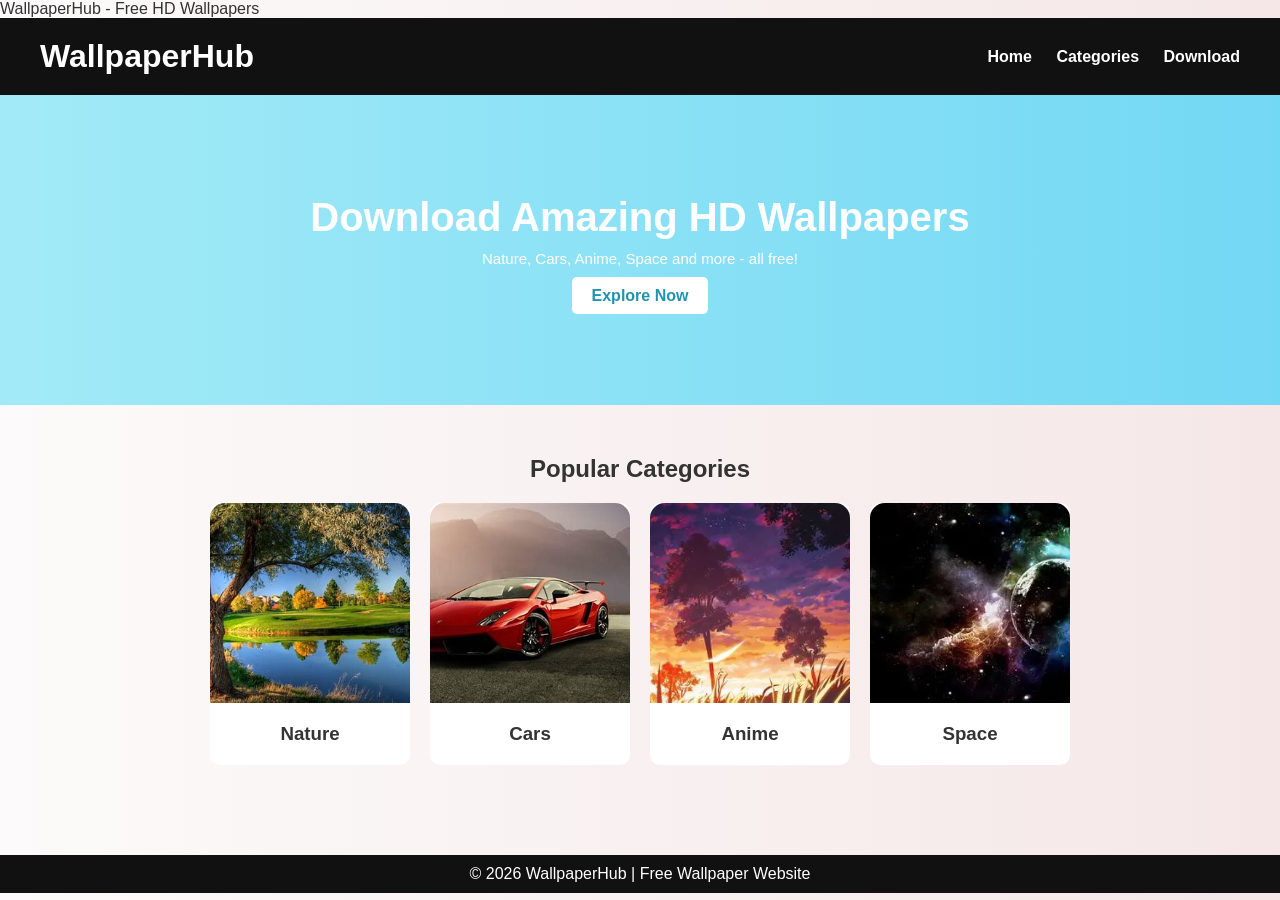
<file: index.html>
<html lang="en">
<head>
    <meta name="describtion" content="Free Wallpaper Downloading Website....">
    <title">WallpaperHub - Free HD Wallpapers</title>
    <link rel="stylesheet" href="style.css">
</head>
<body>

    <header>
        <h1 class="logo" align="center" color="white">WallpaperHub</h1>
        <nav>
            <a href="index.html">Home</a>
            <a href="categories.html">Categories</a>
            <a href="download.html">Download</a>
        </nav>
    </header>

    <section class="wp">
        <h2>Download Amazing HD Wallpapers</h2>
        <p>Nature, Cars, Anime, Space and more - all free!</p>
        <a href="categories.html" class="cat">Explore Now</a>
    </section>

    <section class="categories">
        <h2>Popular Categories</h2>
        <div class="imgs">

            <div class="img">
                <img src="nature.jpg" alt="Nature">
                <h3>Nature</h3>
            </div>

            <div class="img">
                <img src="car.jpg" alt="Cars">
                <h3>Cars</h3>
            </div>

            <div class="img">
                <img src="anime.webp" alt="Anime">
                <h3>Anime</h3>
            </div>

            <div class="img">
                <img src="space.webp" alt="Space">
                <h3>Space</h3>
            </div>

        </div>
    </section>

    <footer>
        <p>© 2026 WallpaperHub | Free Wallpaper Website</p>
    </footer>

</body>
</html>
</file>
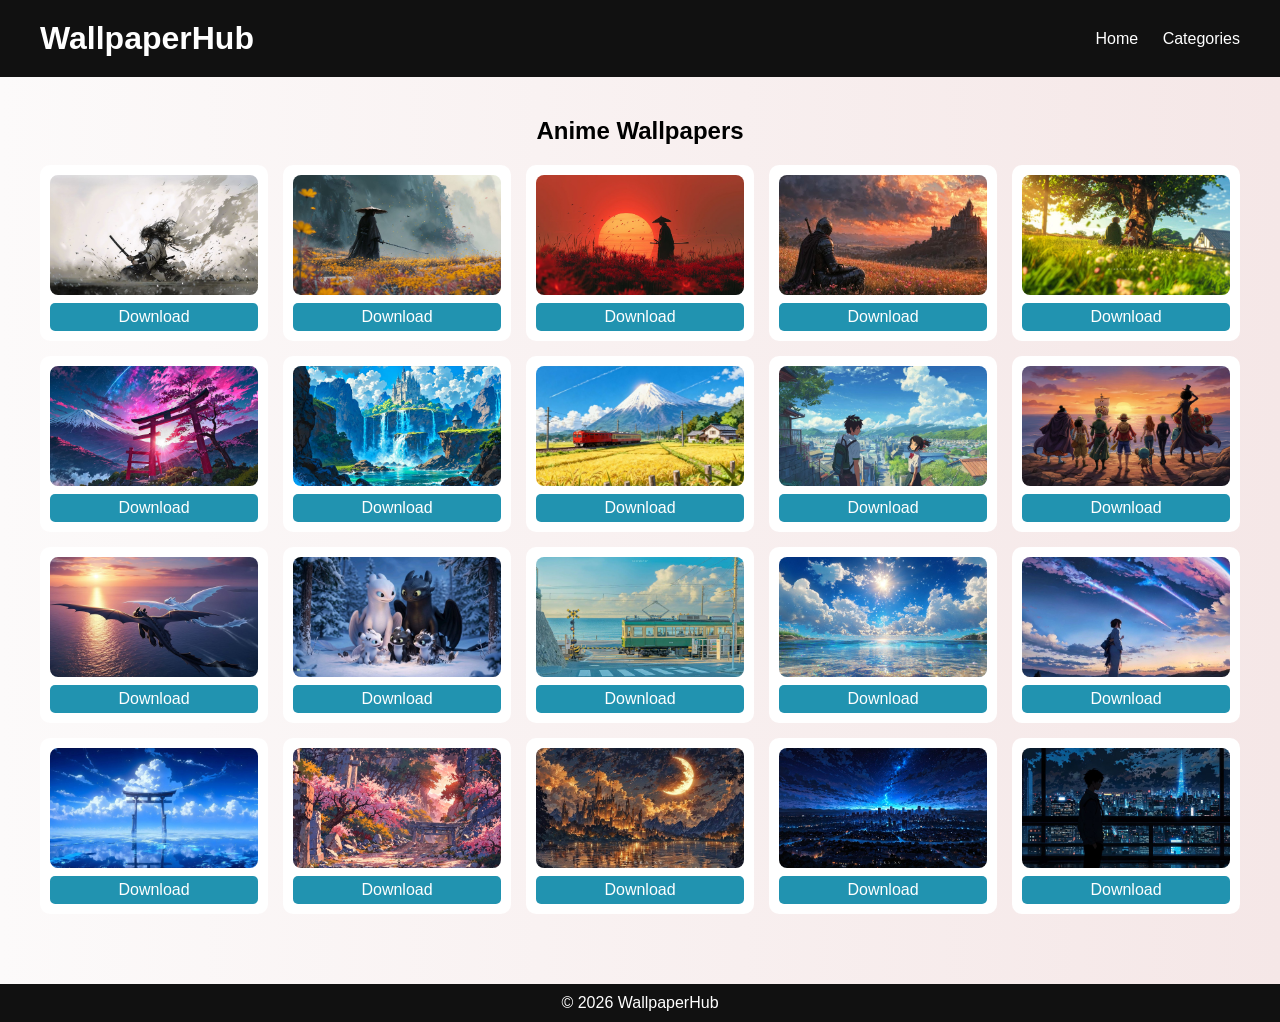
<file: anime.html>
<html lang="en">
<head>
<title>Anime Wallpapers</title>

<style>
* {
    margin: 0;
    padding: 0;
    box-sizing: border-box;
    font-family: Arial;
}

body {
   background: linear-gradient(to right,rgb(252, 250, 250),rgb(245, 231, 231));
}

header {
    display: flex;
    justify-content: space-between;
    align-items: center;
    background: #111;
    padding: 20px 40px;
}

.logo {
    color: white;
}

nav a {
    color: white;
    margin-left: 20px;
    text-decoration: none;
}

nav a:hover{
    color: skyblue;
    font-weight: bold;
}

.gallery {
    padding: 40px;
    text-align: center;
}

.gallery h2 {
    margin-bottom: 20px;
}

.grid {
    display: grid;
    grid-template-columns: repeat(5, 1fr);
    gap: 15px;
}

.wall {
    background: white;
    padding: 10px;
    border-radius: 10px;
}

.wall img {
    width: 100%;
    height: 120px;
    object-fit: cover;
    border-radius: 8px;
}

.wall a {
    display: block;
    margin-top: 8px;
    background: #2193b0;
    color: white;
    padding: 5px;
    text-decoration: none;
    border-radius: 5px;
}

.wall a:hover {
    background: #17687a;
}

footer {
    text-align: center;
    background: #111;
    color: white;
    padding: 10px;
    margin-top: 30px;
}
</style>

</head>

<body>

<header>
    <h1 class="logo">WallpaperHub</h1>

    <nav>
        <a href="index.html">Home</a>
        <a href="categories.html">Categories</a>
    </nav>
</header>

<section class="gallery">
    <h2>Anime Wallpapers</h2>

    <div class="grid">

        <div class="wall">
            <img src="anime1.jpg">
            <a href="anime1.jpg">Download</a></div>

        <div class="wall">
            <img src="anime2.jpg">
            <a href="anime2.jpg">Download</a></div>

        <div class="wall">
            <img src="anime3.jpg">
            <a href="anime3.jpg">Download</a></div>

        <div class="wall">
            <img src="anime4.jpg">
            <a href="anime4.jpg">Download</a></div>

        <div class="wall">
            <img src="anime5.jpg">
            <a href="anime5.jpg">Download</a></div>

        <div class="wall">
            <img src="anime6.jpg">
            <a href="anime6.jpg">Download</a></div>

        <div class="wall">
            <img src="anime7.jpg">
            <a href="anime7.jpg">Download</a></div>

        <div class="wall">
            <img src="anime8.jpg">
            <a href="anime8.jpg">Download</a></div>

        <div class="wall">
            <img src="anime9.jpg">
            <a href="anime9.jpg">Download</a></div>

        <div class="wall">
            <img src="anime10.jpg">
            <a href="anime10.jpg">Download</a></div>

        <div class="wall">
            <img src="anime11.jpg">
            <a href="anime11.jpg">Download</a></div>

        <div class="wall">
            <img src="anime12.jpg">
            <a href="anime12.jpg">Download</a></div>

        <div class="wall">
            <img src="anime13.jpg">
            <a href="anime13.jpg">Download</a></div>

        <div class="wall">
            <img src="anime14.jpg">
            <a href="anime14.jpg">Download</a></div>

        <div class="wall">
            <img src="anime15.jpg">
            <a href="anime15.jpg">Download</a></div>

        <div class="wall">
            <img src="anime16.jpg">
            <a href="anime16.jpg">Download</a></div>

        <div class="wall">
            <img src="anime17.jpg">
            <a href="anime17.jpg">Download</a></div>

        <div class="wall">
            <img src="anime18.jpg">
            <a href="anime18.jpg">Download</a></div>

        <div class="wall">
            <img src="anime19.jpg">
            <a href="anime19.jpg">Download</a></div>

        <div class="wall">
            <img src="anime20.jpg">
            <a href="anime20.jpg" download>Download</a></div>

    </div>
</section>

<footer>
    <p>© 2026 WallpaperHub</p>
</footer>

</body>
</html>
</file>
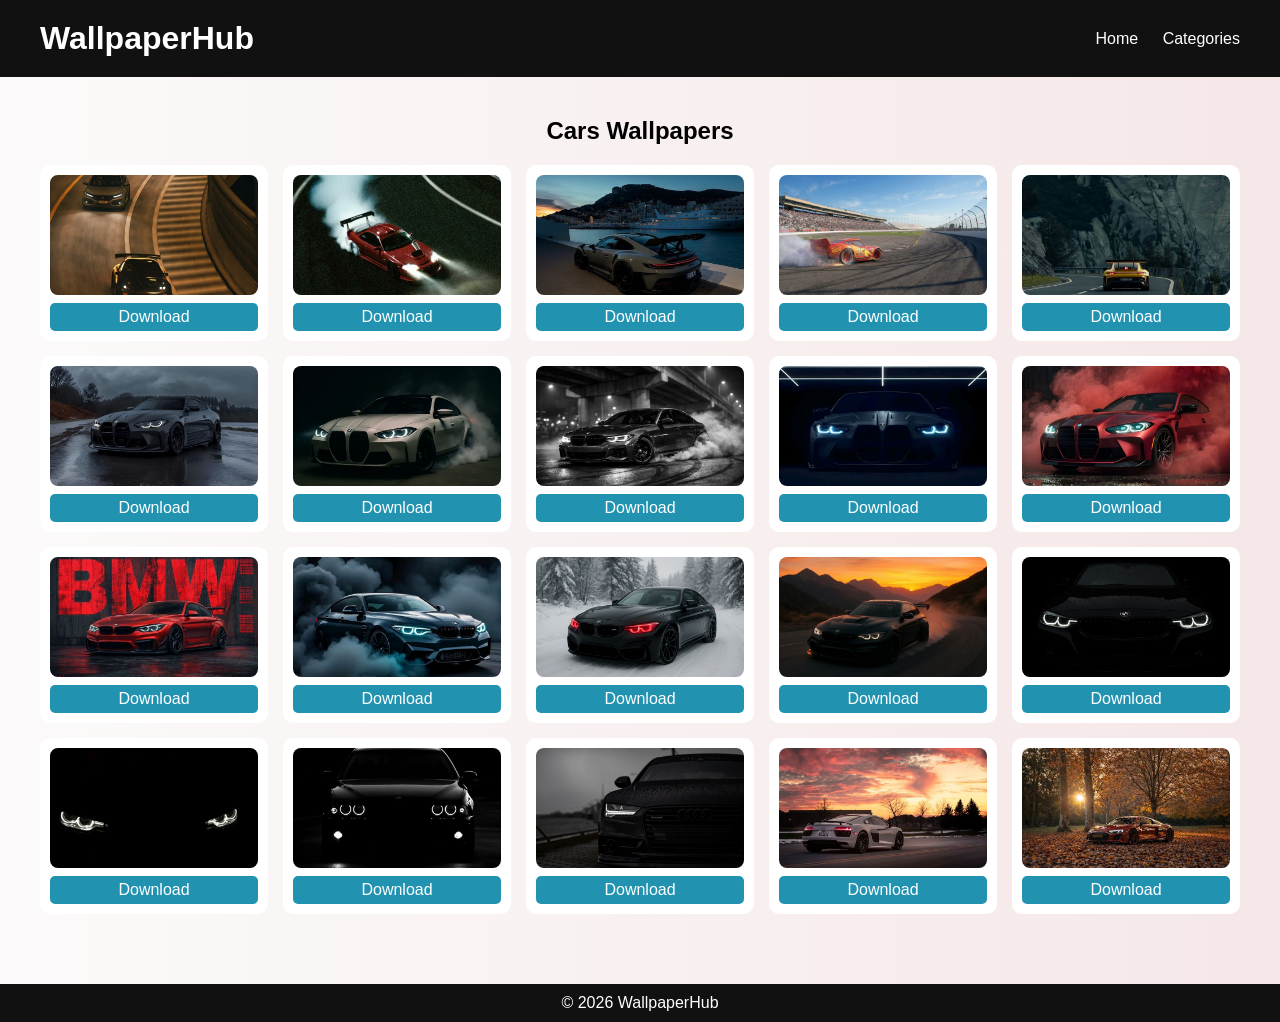
<file: car.html>
<html lang="en">
<head>
<title>Cars Wallpapers</title>

<style>
* {
    margin: 0;
    padding: 0;
    box-sizing: border-box;
    font-family: Arial;
}

body {
   background: linear-gradient(to right,rgb(252, 250, 250),rgb(245, 231, 231));
}

header {
    display: flex;
    justify-content: space-between;
    align-items: center;
    background: #111;
    padding: 20px 40px;
}

.logo {
    color: white;
}

nav a {
    color: white;
    margin-left: 20px;
    text-decoration: none;
}

nav a:hover{
    color: skyblue;
    font-weight: bold;
}

.gallery {
    padding: 40px;
    text-align: center;
}

.gallery h2 {
    margin-bottom: 20px;
}

.grid {
    display: grid;
    grid-template-columns: repeat(5, 1fr);
    gap: 15px;
}

.wall {
    background: white;
    padding: 10px;
    border-radius: 10px;
}

.wall img {
    width: 100%;
    height: 120px;
    object-fit: cover;
    border-radius: 8px;
}

.wall a {
    display: block;
    margin-top: 8px;
    background: #2193b0;
    color: white;
    padding: 5px;
    text-decoration: none;
    border-radius: 5px;
}

.wall a:hover {
    background: #17687a;
}

footer {
    text-align: center;
    background: #111;
    color: white;
    padding: 10px;
    margin-top: 30px;
}
</style>

</head>

<body>

<header>
    <h1 class="logo">WallpaperHub</h1>

    <nav>
        <a href="index.html">Home</a>
        <a href="categories.html">Categories</a>
    </nav>
</header>

<section class="gallery">
    <h2>Cars Wallpapers</h2>

    <div class="grid">

        <div class="wall">
            <img src="car1.jpg">
            <a href="car1.jpg">Download</a></div>

        <div class="wall">
            <img src="car2.jpg">
            <a href="car2.jpg">Download</a></div>

        <div class="wall">
            <img src="car3.jpg">
            <a href="car3.jpg">Download</a></div>

        <div class="wall">
            <img src="car4.jpg">
            <a href="car4.jpg">Download</a></div>

        <div class="wall">
            <img src="car5.jpg">
            <a href="car5.jpg">Download</a></div>

        <div class="wall">
            <img src="car6.jpg">
            <a href="car6.jpg">Download</a></div>

        <div class="wall">
            <img src="car7.jpg">
            <a href="car7.jpg">Download</a></div>

        <div class="wall">
            <img src="car8.jpg">
            <a href="car8.jpg">Download</a></div>

        <div class="wall">
            <img src="car9.jpg">
            <a href="car9.jpg">Download</a></div>

        <div class="wall">
            <img src="car10.jpg">
            <a href="car10.jpg">Download</a></div>

        <div class="wall">
            <img src="car11.jpg">
            <a href="car11.jpg">Download</a></div>

        <div class="wall">
            <img src="car12.jpg">
            <a href="car12.jpg">Download</a></div>

        <div class="wall">
            <img src="car13.jpg">
            <a href="car13.jpg">Download</a></div>

        <div class="wall">
            <img src="car14.jpg">
            <a href="car14.jpg">Download</a></div>

        <div class="wall">
            <img src="car15.jpg">
            <a href="car15.jpg">Download</a></div>

        <div class="wall">
            <img src="car16.jpg">
            <a href="car16.jpg">Download</a></div>

        <div class="wall">
            <img src="car17.jpg">
            <a href="car17.jpg">Download</a></div>

        <div class="wall">
            <img src="car18.jpg">
            <a href="car18.jpg">Download</a></div>

        <div class="wall">
            <img src="car19.jpg">
            <a href="car19.jpg">Download</a></div>

        <div class="wall">
            <img src="car20.jpg">
            <a href="car20.jpg" download>Download</a></div>

    </div>
</section>

<footer>
    <p>© 2026 WallpaperHub</p>
</footer>

</body>
</html>
</file>
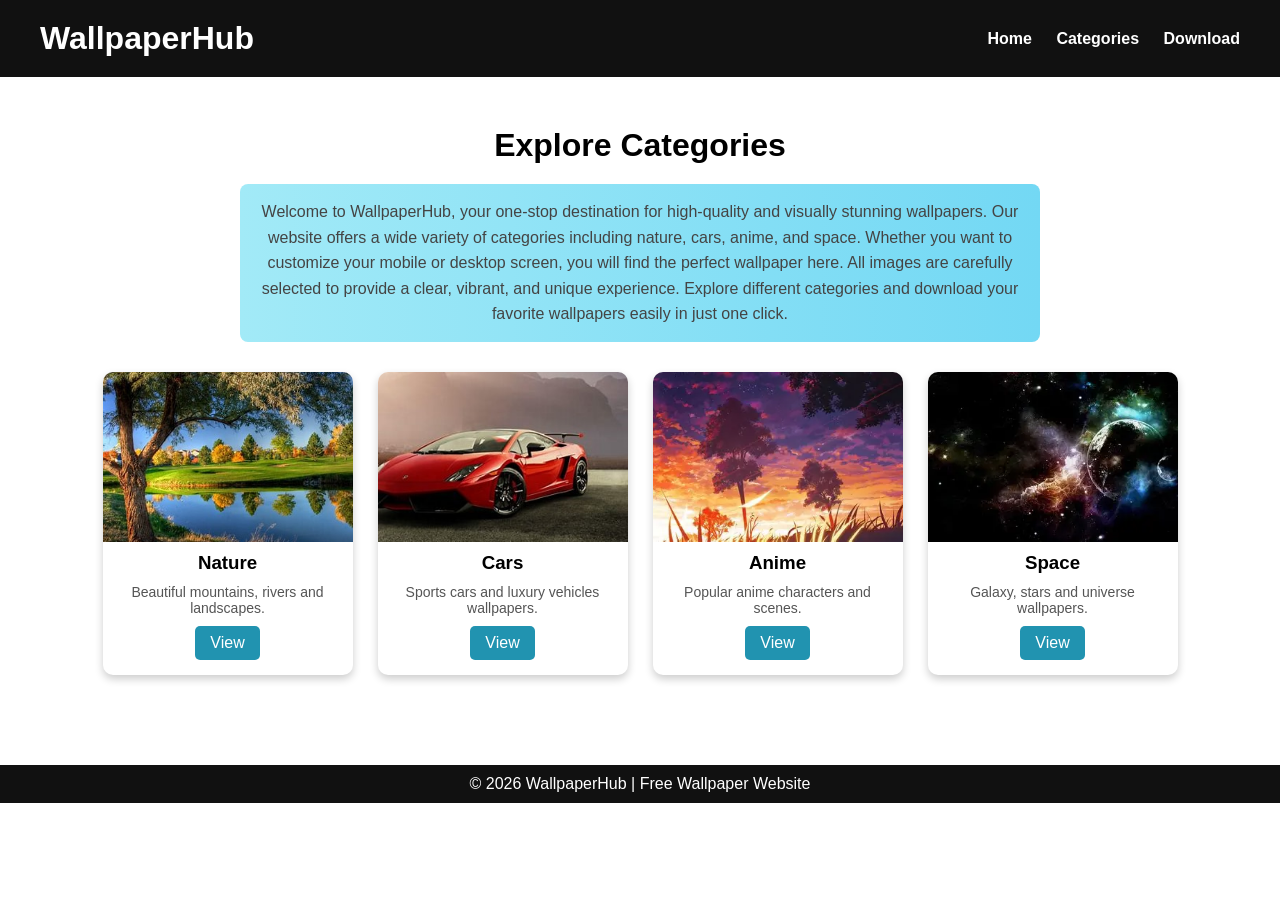
<file: categories.html>
<html lang="en">
<head>
    <meta name="description" content="Wallpaper Categories">
    <title>WallpaperHub - Categories</title>

    <style>
        * {
            margin: 0;
            padding: 0;
            box-sizing: border-box;
            font-family: Arial, sans-serif;
        }

        body {
            background-color: linear-gradient(to right,rgb(252, 250, 250),rgb(231, 219, 219));
        }

        header {
            display: flex;
            justify-content: space-between;
            align-items: center;
            background: #111;
            padding: 20px 40px;
        }

        .logo {
            color: white;
        }

        nav a {
            color: white;
            text-decoration: none;
            margin-left: 20px;
            font-weight: bold;
        }

        nav a:hover {
            color: #00bcd4;
        }

        .cat-page {
            padding: 50px 20px;
            text-align: center;
        }

        .cat-page h2 {
            font-size: 32px;
            margin-bottom: 20px;
        }

        .intro {
            max-width: 800px;
            margin: 0 auto 30px;
            font-size: 16px;
            line-height: 1.6;
            color: #444;
            background:linear-gradient(to right,rgb(162, 234, 247), rgb(115, 216, 244));
            padding: 15px;
            border-radius: 8px;
        }

        .cat-container {
            display: flex;
            justify-content: center;
            flex-wrap: wrap;
            gap: 25px;
        }

        .cat-box {
            width: 250px;
            background: white;
            border-radius: 10px;
            box-shadow: 0 4px 8px rgba(0,0,0,0.2);
            padding-bottom: 15px;
            transition: transform 0.3s;
        }

        .cat-box:hover {
            transform: translateY(-5px);
        }

        .cat-box img {
            width: 100%;
            height: 170px;
            object-fit: cover;
            border-top-left-radius: 10px;
            border-top-right-radius: 10px;
        }

        .cat-box h3 {
            margin: 10px 0;
        }

        .cat-box p {
            font-size: 14px;
            padding: 0 10px;
            color: #555;
        }

        .btn {
            display: inline-block;
            margin-top: 10px;
            padding: 8px 15px;
            background: #2193b0;
            color: white;
            text-decoration: none;
            border-radius: 5px;
        }

        .btn:hover {
            background: #17687a;
        }

        footer {
            text-align: center;
            background: #111;
            color: white;
            margin-top: 40px;
            padding: 10px;
        }
    </style>

</head>

<body>

<header>
    <h1 class="logo">WallpaperHub</h1>

    <nav>
        <a href="index.html">Home</a>
        <a href="categories.html">Categories</a>
        <a href="download.html">Download</a>
    </nav>
</header>

<section class="cat-page">

    <h2>Explore Categories</h2>

    <p class="intro">
        Welcome to WallpaperHub, your one-stop destination for high-quality and visually stunning wallpapers. 
        Our website offers a wide variety of categories including nature, cars, anime, and space. 
        Whether you want to customize your mobile or desktop screen, you will find the perfect wallpaper here. 
        All images are carefully selected to provide a clear, vibrant, and unique experience. 
        Explore different categories and download your favorite wallpapers easily in just one click.
    </p>

    <div class="cat-container">

        <div class="cat-box">
            <img src="nature.jpg" alt="Nature">
            <h3>Nature</h3>
            <p>Beautiful mountains, rivers and landscapes.</p>
            <a href="nature.html" class="btn">View</a>
        </div>

        <div class="cat-box">
            <img src="car.jpg" alt="Cars">
            <h3>Cars</h3>
            <p>Sports cars and luxury vehicles wallpapers.</p>
            <a href="car.html" class="btn">View</a>
        </div>

        <div class="cat-box">
            <img src="anime.webp" alt="Anime">
            <h3>Anime</h3>
            <p>Popular anime characters and scenes.</p>
            <a href="anime.html" class="btn">View</a>
        </div>

        <div class="cat-box">
            <img src="space.webp" alt="Space">
            <h3>Space</h3>
            <p>Galaxy, stars and universe wallpapers.</p>
            <a href="space.html" class="btn">View</a>
        </div>

    </div>

</section>

<footer>
    <p>© 2026 WallpaperHub | Free Wallpaper Website</p>
</footer>

</body>
</html>
</file>
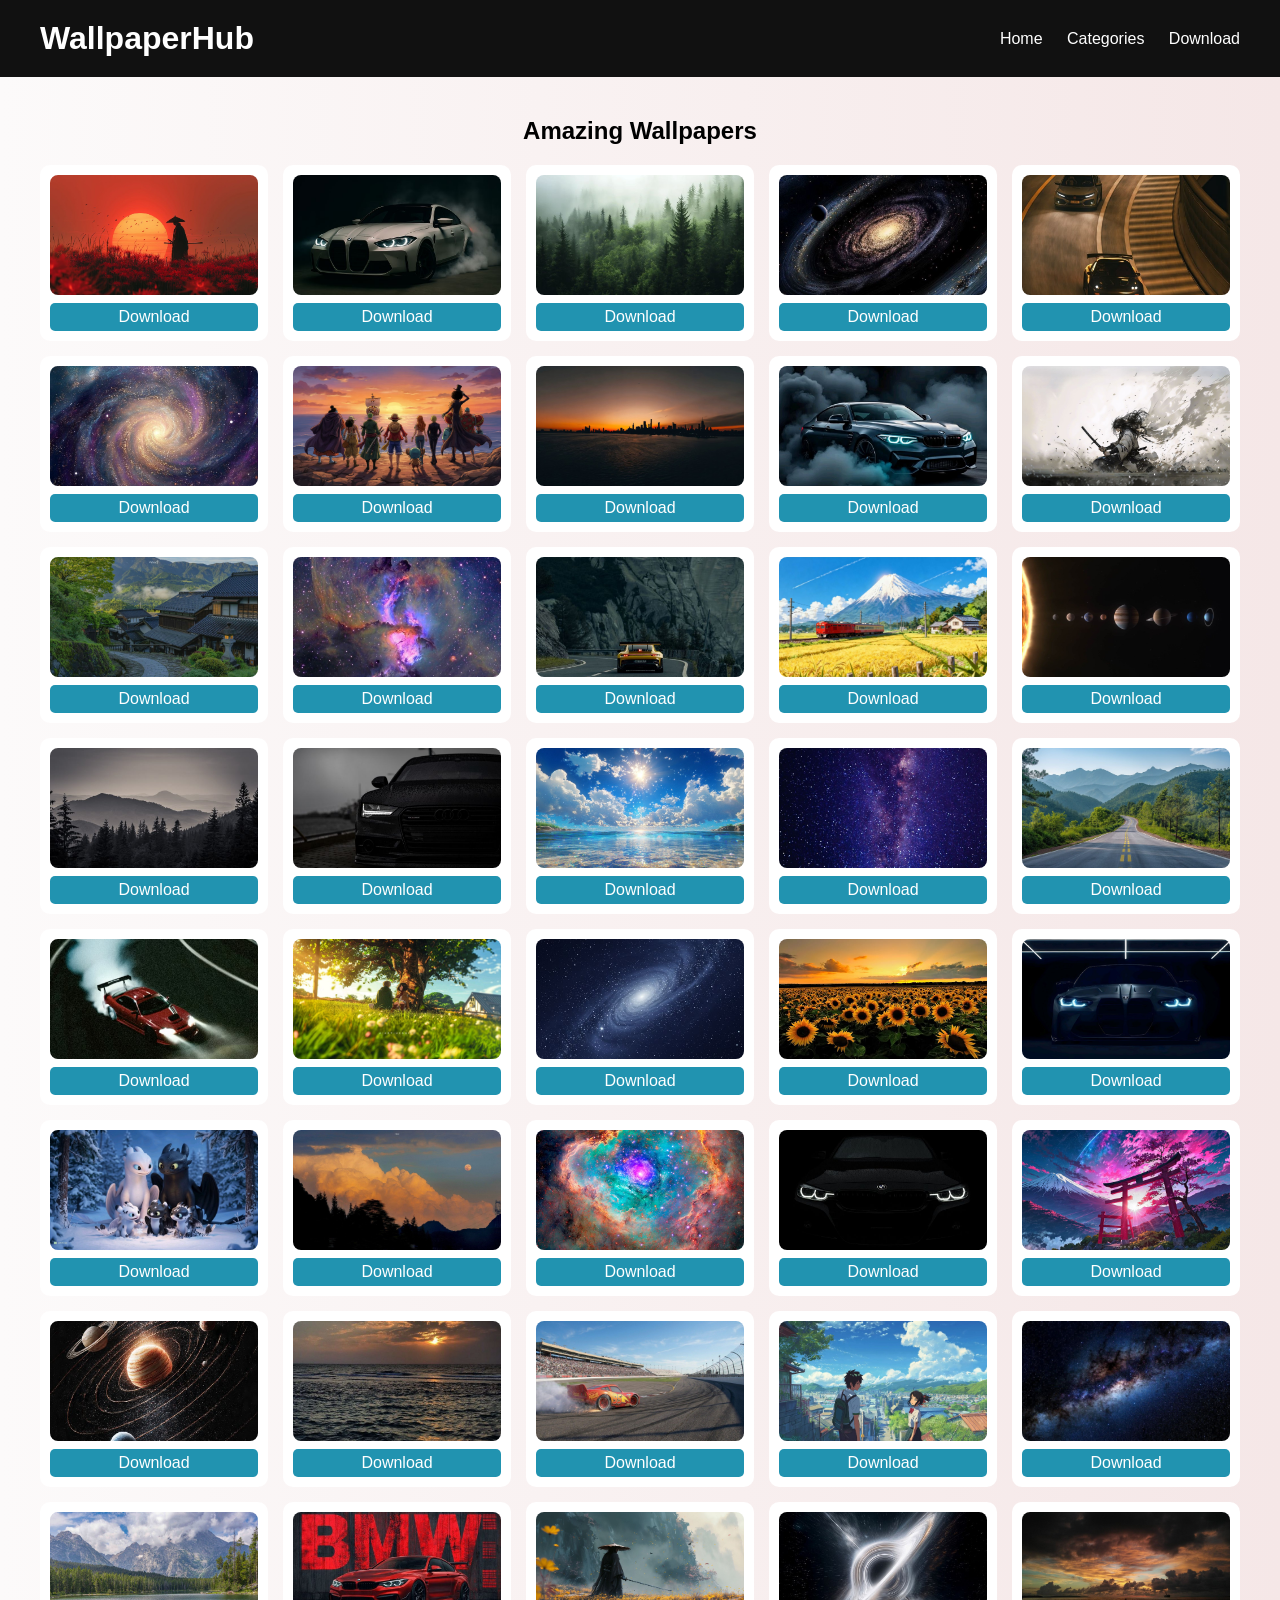
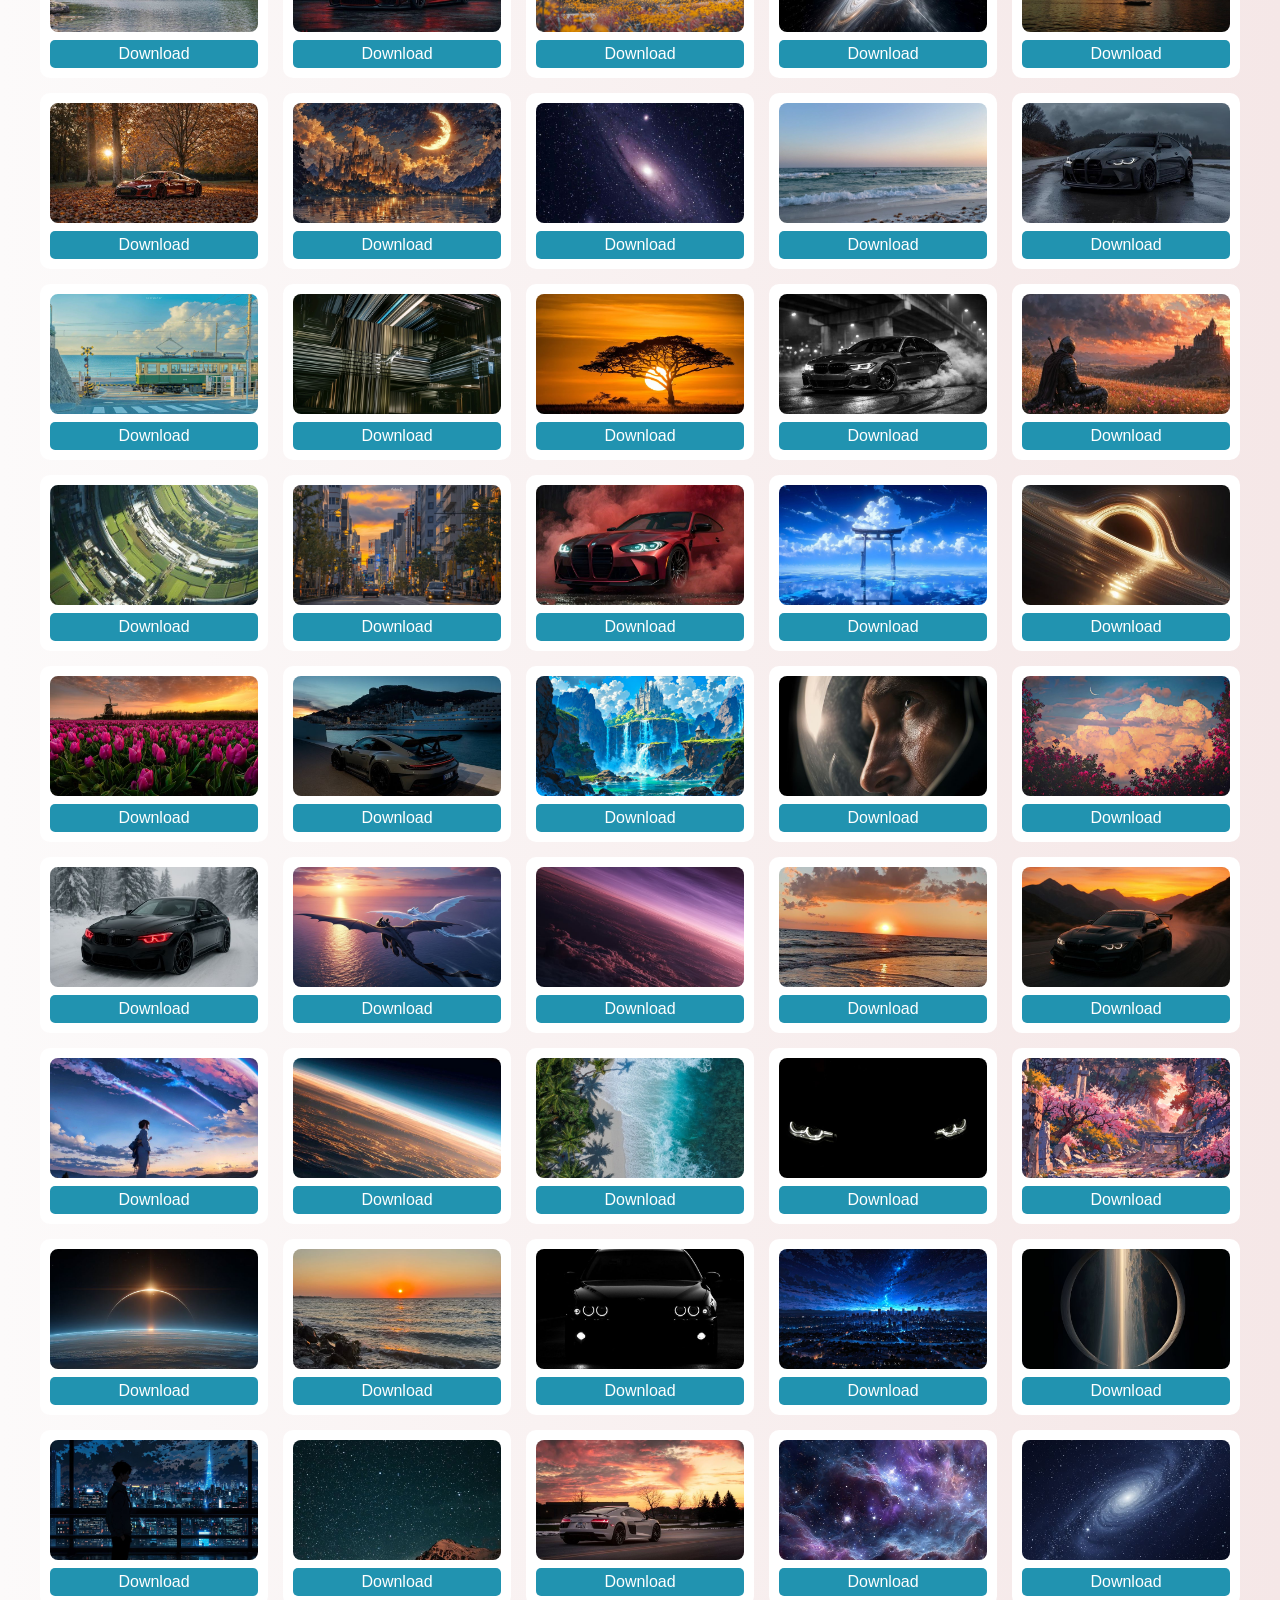
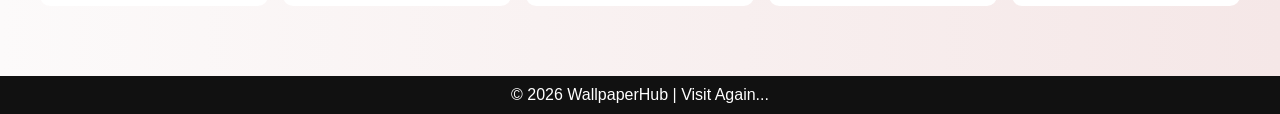
<file: download.html>
<html lang="en">
<head>
    <meta name="description" content="Wallpaper Categories">
    <title>WallpaperHub - Download</title>

    <style>
* {
    margin: 0;
    padding: 0;
    box-sizing: border-box;
    font-family: Arial;
}

body {
    background: linear-gradient(to right,rgb(252, 250, 250),rgb(245, 231, 231));
}

header {
    display: flex;
    justify-content: space-between;
    align-items: center;
    background: #111;
    padding: 20px 40px;
}

.logo {
    color: white;
}

nav a {
    color: white;
    margin-left: 20px;
    text-decoration: none;
}

nav a:hover{
    color: skyblue;
    font-weight: bold;
}

.gallery {
    padding: 40px;
    text-align: center;
}

.gallery h2 {
    margin-bottom: 20px;
}

.grid {
    display: grid;
    grid-template-columns: repeat(5, 1fr);
    gap: 15px;
}

.wall {
    background: white;
    padding: 10px;
    border-radius: 10px;
}

.wall img {
    width: 100%;
    height: 120px;
    object-fit: cover;
    border-radius: 8px;
}

.wall a {
    display: block;
    margin-top: 8px;
    background: #2193b0;
    color: white;
    padding: 5px;
    text-decoration: none;
    border-radius: 5px;
}

.wall a:hover {
    background: #17687a;
}

footer {
    text-align: center;
    background: #111;
    color: white;
    padding: 10px;
    margin-top: 30px;
}
</style>

</head>

<body>

<header>
    <h1 class="logo">WallpaperHub</h1>

    <nav>
        <a href="index.html">Home</a>
        <a href="categories.html">Categories</a>
        <a href="download.html">Download</a>
    </nav>
</header>

<section class="gallery">
    <h2>Amazing Wallpapers</h2>

    <div class="grid">

<div class="wall"><img src="anime3.jpg"><a href="anime3.jpg" download>Download</a></div>
<div class="wall"><img src="car7.jpg"><a href="car7.jpg" download>Download</a></div>
<div class="wall"><img src="nature2.jpg"><a href="nature2.jpg" download>Download</a></div>
<div class="wall"><img src="space9.jpg"><a href="space9.jpg" download>Download</a></div>
<div class="wall"><img src="car1.jpg"><a href="car1.jpg" download>Download</a></div>

<div class="wall"><img src="space4.jpg"><a href="space4.jpg" download>Download</a></div>
<div class="wall"><img src="anime10.jpg"><a href="anime10.jpg" download>Download</a></div>
<div class="wall"><img src="nature6.jpg"><a href="nature6.jpg" download>Download</a></div>
<div class="wall"><img src="car12.jpg"><a href="car12.jpg" download>Download</a></div>
<div class="wall"><img src="anime1.jpg"><a href="anime1.jpg" download>Download</a></div>

<div class="wall"><img src="nature15.jpg"><a href="nature15.jpg" download>Download</a></div>
<div class="wall"><img src="space2.jpg"><a href="space2.jpg" download>Download</a></div>
<div class="wall"><img src="car5.jpg"><a href="car5.jpg" download>Download</a></div>
<div class="wall"><img src="anime8.jpg"><a href="anime8.jpg" download>Download</a></div>
<div class="wall"><img src="space11.jpg"><a href="space11.jpg" download>Download</a></div>

<div class="wall"><img src="nature9.jpg"><a href="nature9.jpg" download>Download</a></div>
<div class="wall"><img src="car18.jpg"><a href="car18.jpg" download>Download</a></div>
<div class="wall"><img src="anime14.jpg"><a href="anime14.jpg" download>Download</a></div>
<div class="wall"><img src="space6.jpg"><a href="space6.jpg" download>Download</a></div>
<div class="wall"><img src="nature1.jpg"><a href="nature1.jpg" download>Download</a></div>

<div class="wall"><img src="car2.jpg"><a href="car2.jpg" download>Download</a></div>
<div class="wall"><img src="anime5.jpg"><a href="anime5.jpg" download>Download</a></div>
<div class="wall"><img src="space8.jpg"><a href="space8.jpg" download>Download</a></div>
<div class="wall"><img src="nature11.jpg"><a href="nature11.jpg" download>Download</a></div>
<div class="wall"><img src="car9.jpg"><a href="car9.jpg" download>Download</a></div>

<div class="wall"><img src="anime12.jpg"><a href="anime12.jpg" download>Download</a></div>
<div class="wall"><img src="nature4.jpg"><a href="nature4.jpg" download>Download</a></div>
<div class="wall"><img src="space3.jpg"><a href="space3.jpg" download>Download</a></div>
<div class="wall"><img src="car15.jpg"><a href="car15.jpg" download>Download</a></div>
<div class="wall"><img src="anime6.jpg"><a href="anime6.jpg" download>Download</a></div>

<div class="wall"><img src="space10.jpg"><a href="space10.jpg" download>Download</a></div>
<div class="wall"><img src="nature13.jpg"><a href="nature13.jpg" download>Download</a></div>
<div class="wall"><img src="car4.jpg"><a href="car4.jpg" download>Download</a></div>
<div class="wall"><img src="anime9.jpg"><a href="anime9.jpg" download>Download</a></div>
<div class="wall"><img src="space1.jpg"><a href="space1.jpg" download>Download</a></div>

<div class="wall"><img src="nature7.jpg"><a href="nature7.jpg" download>Download</a></div>
<div class="wall"><img src="car11.jpg"><a href="car11.jpg" download>Download</a></div>
<div class="wall"><img src="anime2.jpg"><a href="anime2.jpg" download>Download</a></div>
<div class="wall"><img src="space12.jpg"><a href="space12.jpg" download>Download</a></div>
<div class="wall"><img src="nature5.jpg"><a href="nature5.jpg" download>Download</a></div>

<div class="wall"><img src="car20.jpg"><a href="car20.jpg" download>Download</a></div>
<div class="wall"><img src="anime18.jpg"><a href="anime18.jpg" download>Download</a></div>
<div class="wall"><img src="space7.jpg"><a href="space7.jpg" download>Download</a></div>
<div class="wall"><img src="nature8.jpg"><a href="nature8.jpg" download>Download</a></div>
<div class="wall"><img src="car6.jpg"><a href="car6.jpg" download>Download</a></div>

<div class="wall"><img src="anime13.jpg"><a href="anime13.jpg" download>Download</a></div>
<div class="wall"><img src="space14.jpg"><a href="space14.jpg" download>Download</a></div>
<div class="wall"><img src="nature10.jpg"><a href="nature10.jpg" download>Download</a></div>
<div class="wall"><img src="car8.jpg"><a href="car8.jpg" download>Download</a></div>
<div class="wall"><img src="anime4.jpg"><a href="anime4.jpg" download>Download</a></div>

<div class="wall"><img src="space15.jpg"><a href="space15.jpg" download>Download</a></div>
<div class="wall"><img src="nature14.jpg"><a href="nature14.jpg" download>Download</a></div>
<div class="wall"><img src="car10.jpg"><a href="car10.jpg" download>Download</a></div>
<div class="wall"><img src="anime16.jpg"><a href="anime16.jpg" download>Download</a></div>
<div class="wall"><img src="space13.jpg"><a href="space13.jpg" download>Download</a></div>

<div class="wall"><img src="nature12.jpg"><a href="nature12.jpg" download>Download</a></div>
<div class="wall"><img src="car3.jpg"><a href="car3.jpg" download>Download</a></div>
<div class="wall"><img src="anime7.jpg"><a href="anime7.jpg" download>Download</a></div>
<div class="wall"><img src="space16.jpg"><a href="space16.jpg" download>Download</a></div>
<div class="wall"><img src="nature16.jpg"><a href="nature16.jpg" download>Download</a></div>

<div class="wall"><img src="car13.jpg"><a href="car13.jpg" download>Download</a></div>
<div class="wall"><img src="anime11.jpg"><a href="anime11.jpg" download>Download</a></div>
<div class="wall"><img src="space17.jpg"><a href="space17.jpg" download>Download</a></div>
<div class="wall"><img src="nature17.jpg"><a href="nature17.jpg" download>Download</a></div>
<div class="wall"><img src="car14.jpg"><a href="car14.jpg" download>Download</a></div>

<div class="wall"><img src="anime15.jpg"><a href="anime15.jpg" download>Download</a></div>
<div class="wall"><img src="space18.jpg"><a href="space18.jpg" download>Download</a></div>
<div class="wall"><img src="nature18.jpg"><a href="nature18.jpg" download>Download</a></div>
<div class="wall"><img src="car16.jpg"><a href="car16.jpg" download>Download</a></div>
<div class="wall"><img src="anime17.jpg"><a href="anime17.jpg" download>Download</a></div>

<div class="wall"><img src="space19.jpg"><a href="space19.jpg" download>Download</a></div>
<div class="wall"><img src="nature19.jpg"><a href="nature19.jpg" download>Download</a></div>
<div class="wall"><img src="car17.jpg"><a href="car17.jpg" download>Download</a></div>
<div class="wall"><img src="anime19.jpg"><a href="anime19.jpg" download>Download</a></div>
<div class="wall"><img src="space20.jpg"><a href="space20.jpg" download>Download</a></div>

<div class="wall"><img src="anime20.jpg"><a href="anime20.jpg" download>Download</a></div>
<div class="wall"><img src="nature20.jpg"><a href="nature20.jpg" download>Download</a></div>
<div class="wall"><img src="car19.jpg"><a href="car19.jpg" download>Download</a></div>
<div class="wall"><img src="space5.jpg"><a href="space5.jpg" download>Download</a></div>
<div class="wall"><img src="space8.jpg"><a href="space8.jpg" download>Download</a></div>

</div>
</section>

<footer>
    <p>© 2026 WallpaperHub | Visit Again...</p>
</footer>

</body>
</html>
</file>
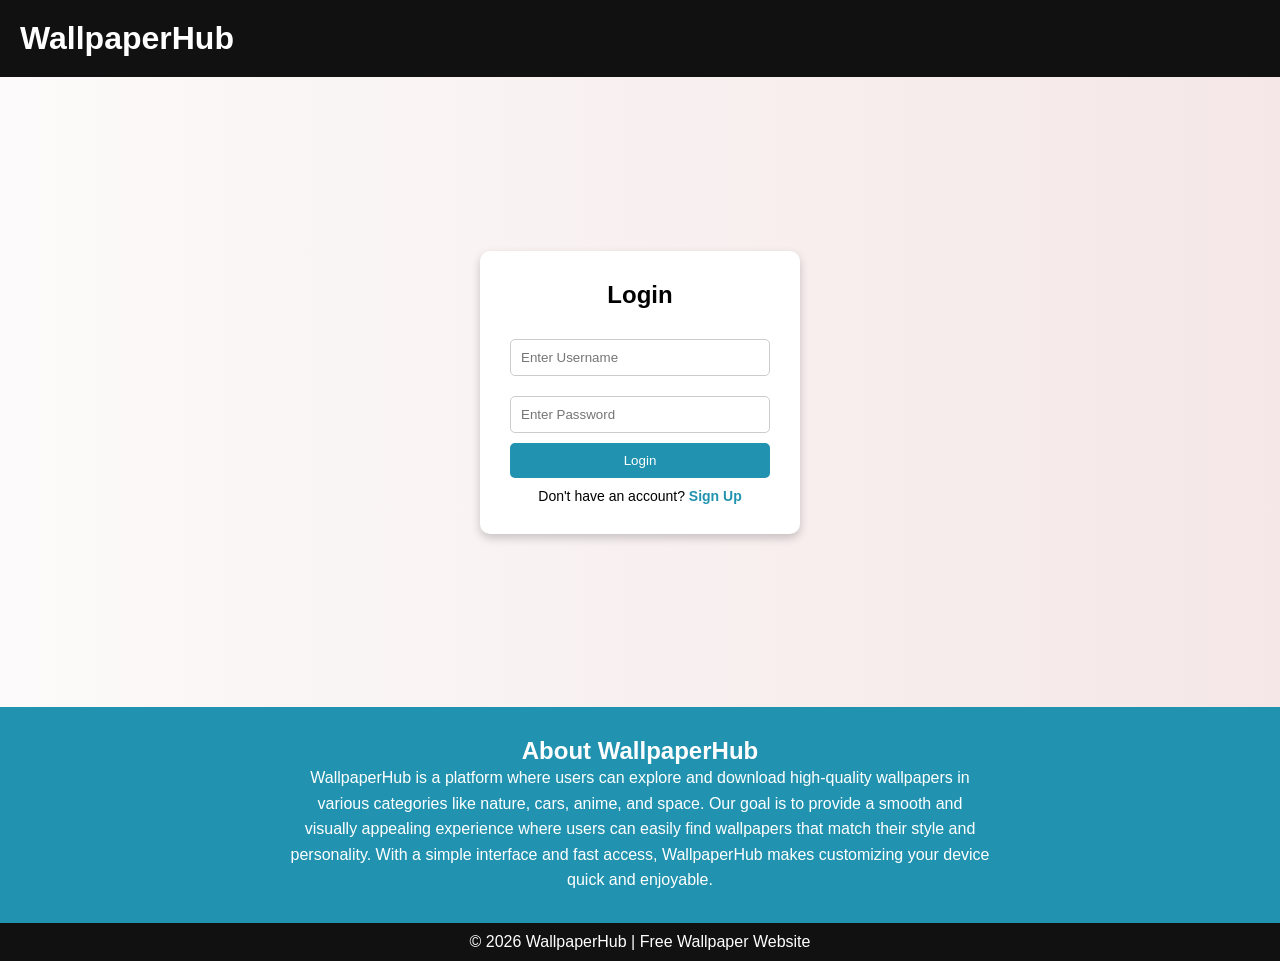
<file: login.html>
<html lang="en">
<head>
<title>WallpaperHub - Login</title>

<style>
* {
    margin: 0;
    padding: 0;
    box-sizing: border-box;
    font-family: Arial;
}

body {
    background: linear-gradient(to right,rgb(252, 250, 250),rgb(245, 231, 231));
}

header {
    background: #111;
    color: white;
    padding: 20px;
    text-align: left;
}

.login-container {
    display: flex;
    justify-content: center;
    align-items: center;
    height: 70vh;
}

.login-box {
    background: white;
    padding: 30px;
    width: 320px;
    border-radius: 10px;
    box-shadow: 0 4px 10px rgba(0,0,0,0.2);
    text-align: center;
}

.login-box h2 {
    margin-bottom: 20px;
}

.login-box input {
    width: 100%;
    padding: 10px;
    margin: 10px 0;
    border-radius: 5px;
    border: 1px solid #ccc;
}

.login-box button {
    width: 100%;
    padding: 10px;
    background: #2193b0;
    color: white;
    border: none;
    border-radius: 5px;
    cursor: pointer;
}

.login-box button:hover {
    background: #17687a;
}

.signup-link {
    margin-top: 10px;
    font-size: 14px;
}

.signup-link a {
    color: #2193b0;
    text-decoration: none;
    font-weight: bold;
}

.signup-link a:hover {
    text-decoration: underline;
}

.desc {
    background: #2193b0;
    color: white;
    text-align: center;
    padding: 30px 20px;
}

.desc p {
    max-width: 700px;
    margin: auto;
    line-height: 1.6;
}

footer {
    background: #111;
    color: white;
    text-align: center;
    padding: 10px;
}
</style>

</head>

<body>

<header>
    <h1>WallpaperHub</h1>
</header>

<div class="login-container">
    <div class="login-box">
        <h2>Login</h2>

        <input type="text" id="username" placeholder="Enter Username">
        <input type="password" id="password" placeholder="Enter Password">

        <button onclick="login()">Login</button>

        <p class="signup-link">
            Don't have an account? 
            <a href="signup.html">Sign Up</a>
        </p>
    </div>
</div>

<section class="desc">
    <h2>About WallpaperHub</h2>
    <p>
        WallpaperHub is a platform where users can explore and download high-quality wallpapers in various categories 
        like nature, cars, anime, and space. Our goal is to provide a smooth and visually appealing experience where 
        users can easily find wallpapers that match their style and personality. With a simple interface and fast access, 
        WallpaperHub makes customizing your device quick and enjoyable.
    </p>
</section>

<footer>
    <p>© 2026 WallpaperHub | Free Wallpaper Website</p>
</footer>

<script>
function login() {
    var user = document.getElementById("username").value;
    var pass = document.getElementById("password").value;

    if (user === "" || pass === "") {
        alert("Please fill all fields");
    }
    else if (user.length < 3) {
        alert("Username must be at least 3 characters");
    }
    else if (pass.length < 4) {
        alert("Password must be at least 4 characters");
    }
    else {
        alert("Login Successful!");
        window.location.href = "index.html";
    }
}
</script>

</body>
</html>
</file>
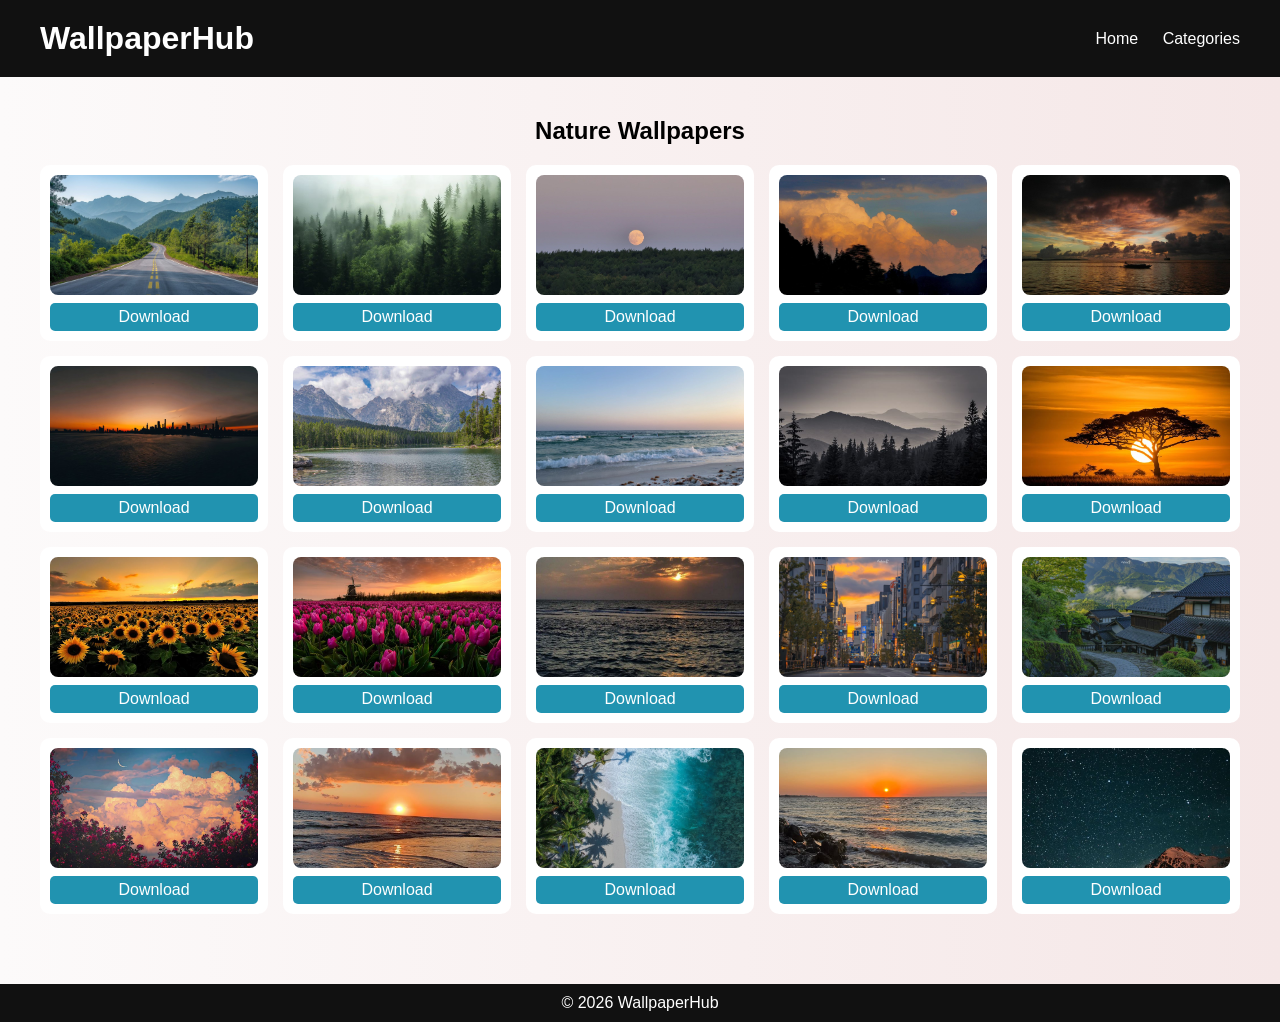
<file: nature.html>
<html lang="en">
<head>
<title>Nature Wallpapers</title>

<style>
* {
    margin: 0;
    padding: 0;
    box-sizing: border-box;
    font-family: Arial;
}

body {
    background: linear-gradient(to right,rgb(252, 250, 250),rgb(245, 231, 231));
}

header {
    display: flex;
    justify-content: space-between;
    align-items: center;
    background: #111;
    padding: 20px 40px;
}

.logo {
    color: white;
}

nav a {
    color: white;
    margin-left: 20px;
    text-decoration: none;
}

nav a:hover{
    color: skyblue;
    font-weight: bold;
}

.gallery {
    padding: 40px;
    text-align: center;
}

.gallery h2 {
    margin-bottom: 20px;
}

.grid {
    display: grid;
    grid-template-columns: repeat(5, 1fr); /* 5 columns */
    gap: 15px;
}

.wall {
    background: white;
    padding: 10px;
    border-radius: 10px;
}

.wall img {
    width: 100%;
    height: 120px;
    object-fit: cover;
    border-radius: 8px;
}

.wall a {
    display: block;
    margin-top: 8px;
    background: #2193b0;
    color: white;
    padding: 5px;
    text-decoration: none;
    border-radius: 5px;
}

.wall a:hover {
    background: #17687a;
}

footer {
    text-align: center;
    background: #111;
    color: white;
    padding: 10px;
    margin-top: 30px;
}
</style>

</head>

<body>

<header>
    <h1 class="logo">WallpaperHub</h1>

    <nav>
        <a href="index.html">Home</a>
        <a href="categories.html">Categories</a>
    </nav>
</header>

<section class="gallery">
    <h2>Nature Wallpapers</h2>

    <div class="grid">

        <div class="wall">
            <img src="nature1.jpg">
            <a href="nature1.jpg">Download</a>
        </div>

        <div class="wall">
            <img src="nature2.jpg">
            <a href="nature2.jpg">Download</a>
        </div>

        <div class="wall">
            <img src="nature3.jpg">
            <a href="nature3.jpg">Download</a>
        </div>

        <div class="wall">
            <img src="nature4.jpg">
            <a href="nature4.jpg">Download</a>
        </div>

        <div class="wall">
            <img src="nature5.jpg">
            <a href="nature5.jpg">Download</a>
        </div>

        <div class="wall">
            <img src="nature6.jpg">
            <a href="nature6.jpg">Download</a>
        </div>

        <div class="wall">
            <img src="nature7.jpg">
            <a href="nature7.jpg">Download</a>
        </div>

        <div class="wall">
            <img src="nature8.jpg">
            <a href="nature8.jpg">Download</a>
        </div>

        <div class="wall">
            <img src="nature9.jpg">
            <a href="nature9.jpg">Download</a>
        </div>

        <div class="wall">
            <img src="nature10.jpg">
            <a href="nature10.jpg">Download</a>
        </div>

        <div class="wall">
            <img src="nature11.jpg">
            <a href="nature11.jpg">Download</a>
        </div>

        <div class="wall">
            <img src="nature12.jpg">
            <a href="nature12.jpg">Download</a>
        </div>

        <div class="wall">
            <img src="nature13.jpg">
            <a href="nature13.jpg">Download</a>
        </div>

        <div class="wall">
            <img src="nature14.jpg">
            <a href="nature14.jpg">Download</a>
        </div>

        <div class="wall">
            <img src="nature15.jpg">
            <a href="nature15.jpg">Download</a>
        </div>

        <div class="wall">
            <img src="nature16.jpg">
            <a href="nature16.jpg">Download</a>
        </div>

        <div class="wall">
            <img src="nature17.jpg">
            <a href="nature17.jpg">Download</a>
        </div>

        <div class="wall">
            <img src="nature18.jpg">
            <a href="nature18.jpg">Download</a>
        </div>

        <div class="wall">
            <img src="nature19.jpg">
            <a href="nature19.jpg">Download</a>
        </div>

        <div class="wall">
            <img src="nature20.jpg">
            <a href="nature20.jpg">Download</a>
        </div>

    </div>
</section>

<footer>
    <p>© 2026 WallpaperHub</p>
</footer>

</body>
</html>
</file>
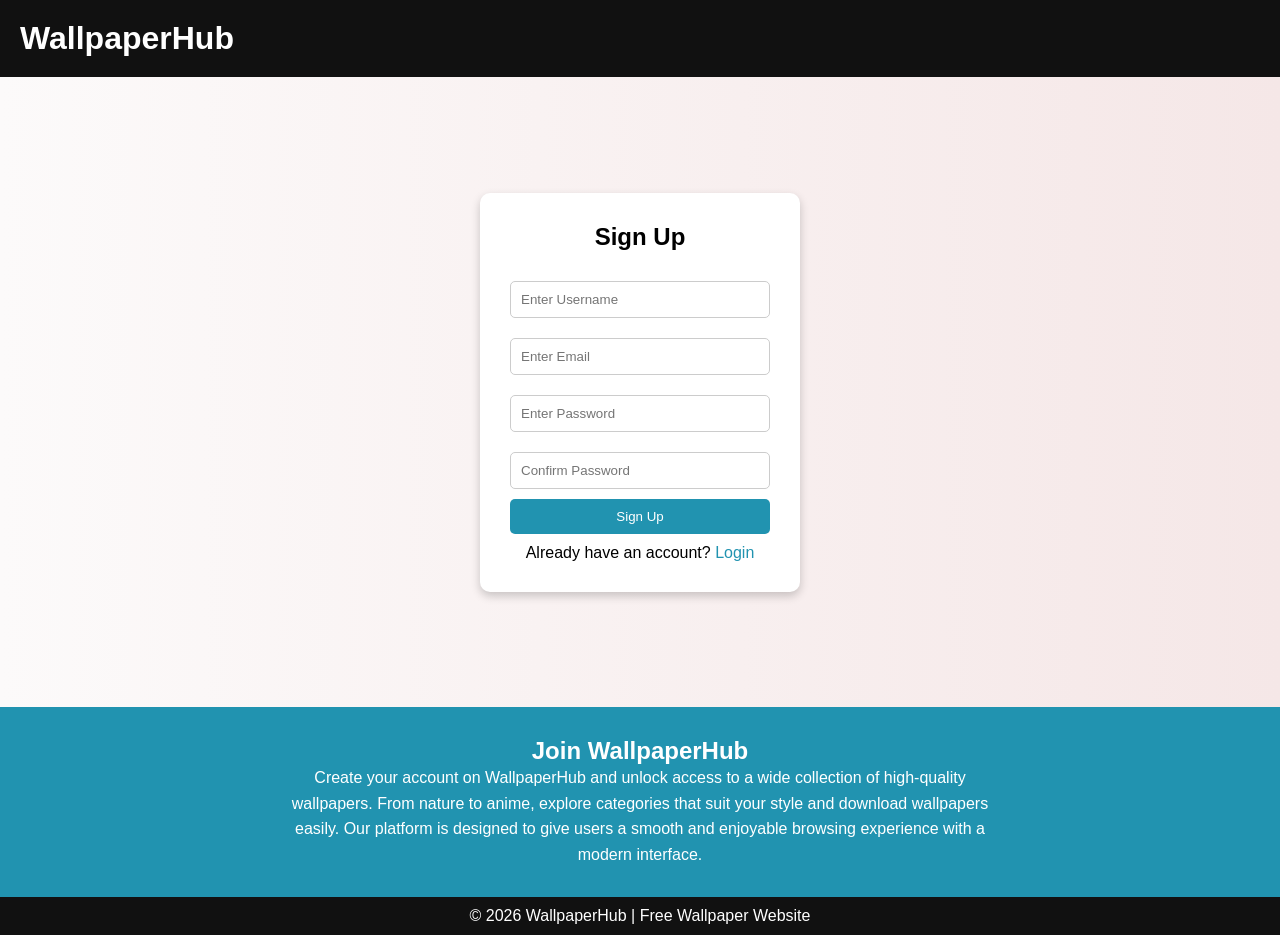
<file: signup.html>
<html lang="en">
<head>
<title>WallpaperHub - Sign Up</title>

<style>
* {
    margin: 0;
    padding: 0;
    box-sizing: border-box;
    font-family: Arial;
}

body {
    background: linear-gradient(to right,rgb(252, 250, 250),rgb(245, 231, 231));
}

header {
    background: #111;
    color: white;
    padding: 20px;
    text-align: left;
}

.signup-container {
    display: flex;
    justify-content: center;
    align-items: center;
    height: 70vh;
}

.signup-box {
    background: white;
    padding: 30px;
    width: 320px;
    border-radius: 10px;
    box-shadow: 0 4px 10px rgba(0,0,0,0.2);
    text-align: center;
}

.signup-box h2 {
    margin-bottom: 20px;
}

.signup-box input {
    width: 100%;
    padding: 10px;
    margin: 10px 0;
    border-radius: 5px;
    border: 1px solid #ccc;
}

.signup-box button {
    width: 100%;
    padding: 10px;
    background: #2193b0;
    color: white;
    border: none;
    border-radius: 5px;
    cursor: pointer;
}

.signup-box button:hover {
    background: #17687a;
}

.signup-box a {
    color: #2193b0;
    text-decoration: none;
}

.desc {
    background: #2193b0;
    color: white;
    text-align: center;
    padding: 30px 20px;
}

.desc p {
    max-width: 700px;
    margin: auto;
    line-height: 1.6;
}

footer {
    background: #111;
    color: white;
    text-align: center;
    padding: 10px;
}
</style>

</head>

<body>

<header>
    <h1>WallpaperHub</h1>
</header>

<div class="signup-container">
    <div class="signup-box">
        <h2>Sign Up</h2>

        <input type="text" id="username" placeholder="Enter Username">
        <input type="email" id="email" placeholder="Enter Email">
        <input type="password" id="password" placeholder="Enter Password">
        <input type="password" id="confirm" placeholder="Confirm Password">

        <button onclick="signup()">Sign Up</button>

        <p style="margin-top:10px;">
            Already have an account? 
            <a href="login.html">Login</a>
        </p>
    </div>
</div>

<section class="desc">
    <h2>Join WallpaperHub</h2>
    <p>
        Create your account on WallpaperHub and unlock access to a wide collection of high-quality wallpapers. 
        From nature to anime, explore categories that suit your style and download wallpapers easily. 
        Our platform is designed to give users a smooth and enjoyable browsing experience with a modern interface.
    </p>
</section>

<footer>
    <p>© 2026 WallpaperHub | Free Wallpaper Website</p>
</footer>

<script>
function signup() {
    var user = document.getElementById("username").value;
    var email = document.getElementById("email").value;
    var pass = document.getElementById("password").value;
    var confirm = document.getElementById("confirm").value;

    if (user === "" || email === "" || pass === "" || confirm === "") {
        alert("Please fill all fields");
    }
    else if (user.length < 3) {
        alert("Username must be at least 3 characters");
    }
    else if (!email.includes("@")) {
        alert("Enter valid email");
    }
    else if (pass.length < 4) {
        alert("Password must be at least 4 characters");
    }
    else if (pass !== confirm) {
        alert("Passwords do not match");
    }
    else {
        alert("Signup Successful!");
        window.location.href = "login.html";
    }
}
</script>

</body>
</html>
</file>
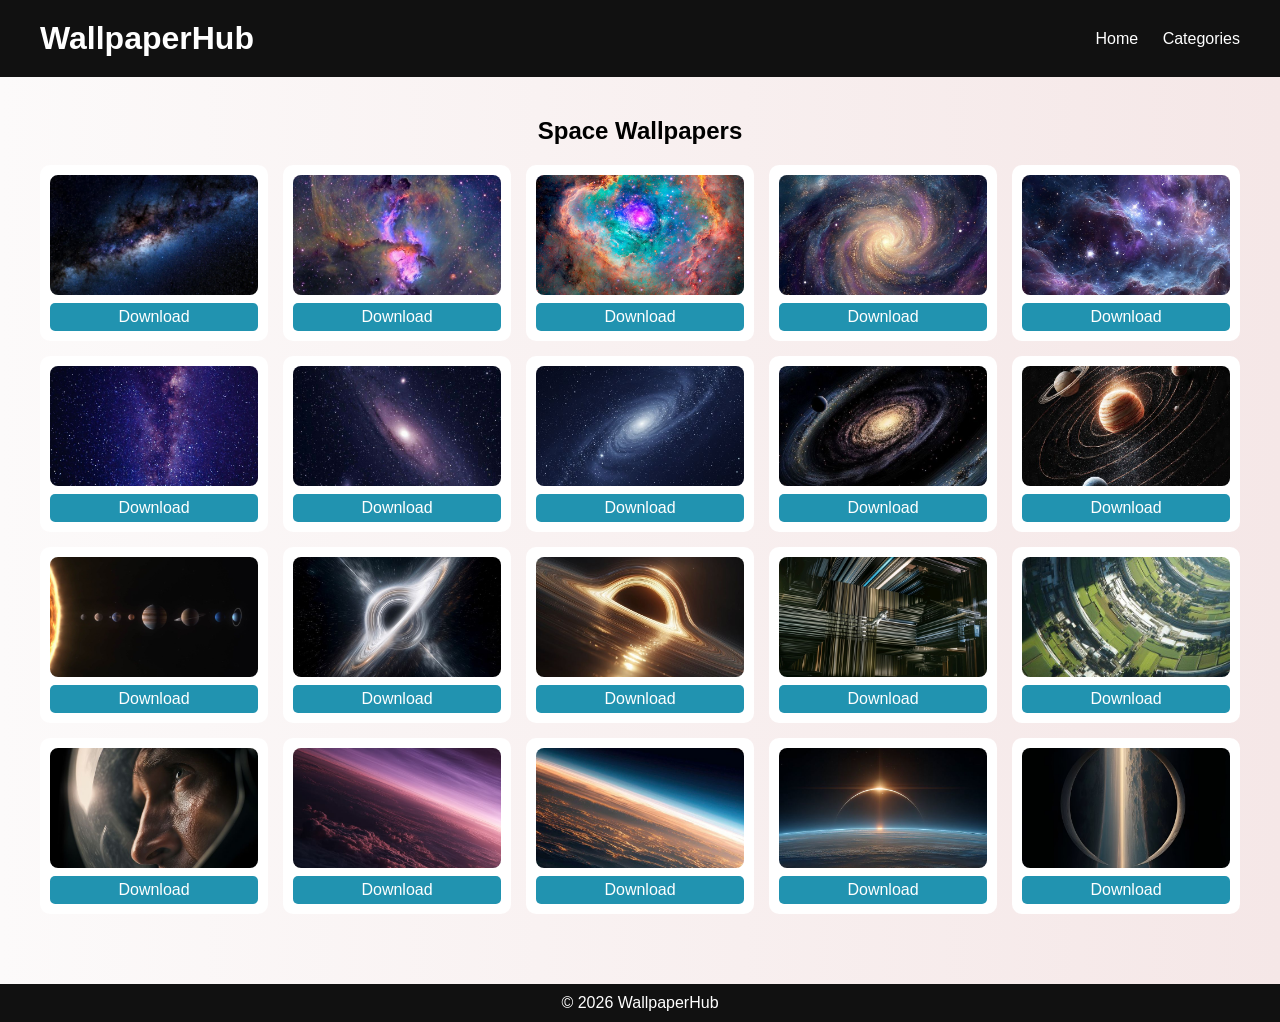
<file: space.html>
<html lang="en">
<head>
<title>Space Wallpapers</title>

<style>
* {
    margin: 0;
    padding: 0;
    box-sizing: border-box;
    font-family: Arial;
}

body {
   background: linear-gradient(to right,rgb(252, 250, 250),rgb(245, 231, 231));
}

header {
    display: flex;
    justify-content: space-between;
    align-items: center;
    background: #111;
    padding: 20px 40px;
}

.logo {
    color: white;
}

nav a {
    color: white;
    margin-left: 20px;
    text-decoration: none;
}

nav a:hover{
    color: skyblue;
    font-weight: bold;
}

.gallery {
    padding: 40px;
    text-align: center;
}

.gallery h2 {
    margin-bottom: 20px;
}

.grid {
    display: grid;
    grid-template-columns: repeat(5, 1fr);
    gap: 15px;
}

.wall {
    background: white;
    padding: 10px;
    border-radius: 10px;
}

.wall img {
    width: 100%;
    height: 120px;
    object-fit: cover;
    border-radius: 8px;
}

.wall a {
    display: block;
    margin-top: 8px;
    background: #2193b0;
    color: white;
    padding: 5px;
    text-decoration: none;
    border-radius: 5px;
}

.wall a:hover {
    background: #17687a;
}

footer {
    text-align: center;
    background: #111;
    color: white;
    padding: 10px;
    margin-top: 30px;
}
</style>

</head>

<body>

<header>
    <h1 class="logo">WallpaperHub</h1>

    <nav>
        <a href="index.html">Home</a>
        <a href="categories.html">Categories</a>
    </nav>
</header>

<section class="gallery">
    <h2>Space Wallpapers</h2>

    <div class="grid">

        <div class="wall">
            <img src="space1.jpg">
            <a href="space1.jpg">Download</a></div>

        <div class="wall">
            <img src="space2.jpg">
            <a href="space2.jpg">Download</a></div>

        <div class="wall">
            <img src="space3.jpg">
            <a href="space3.jpg">Download</a></div>

        <div class="wall">
            <img src="space4.jpg">
            <a href="space4.jpg">Download</a></div>

        <div class="wall">
            <img src="space5.jpg">
            <a href="space5.jpg">Download</a></div>

        <div class="wall">
            <img src="space6.jpg">
            <a href="space6.jpg">Download</a></div>

        <div class="wall">
            <img src="space7.jpg">
            <a href="space7.jpg">Download</a></div>

        <div class="wall">
            <img src="space8.jpg">
            <a href="space8.jpg">Download</a></div>

        <div class="wall">
            <img src="space9.jpg">
            <a href="space9.jpg">Download</a></div>

        <div class="wall">
            <img src="space10.jpg">
            <a href="space10.jpg">Download</a></div>

        <div class="wall">
            <img src="space11.jpg">
            <a href="space11.jpg">Download</a></div>

        <div class="wall">
            <img src="space12.jpg">
            <a href="space12.jpg">Download</a></div>

        <div class="wall">
            <img src="space13.jpg">
            <a href="space13.jpg">Download</a></div>

        <div class="wall">
            <img src="space14.jpg">
            <a href="space14.jpg">Download</a></div>

        <div class="wall">
            <img src="space15.jpg">
            <a href="space15.jpg">Download</a></div>

        <div class="wall">
            <img src="space16.jpg">
            <a href="space16.jpg">Download</a></div>

        <div class="wall">
            <img src="space17.jpg">
            <a href="space17.jpg">Download</a></div>

        <div class="wall">
            <img src="space18.jpg">
            <a href="space18.jpg">Download</a></div>

        <div class="wall">
            <img src="space19.jpg">
            <a href="space19.jpg">Download</a></div>

        <div class="wall">
            <img src="space20.jpg">
            <a href="space20.jpg" download>Download</a></div>

    </div>
</section>

<footer>
    <p>© 2026 WallpaperHub</p>
</footer>

</body>
</html>
</file>
<file: style.css>
* {
    margin: 0;
    padding: 0;
    box-sizing: border-box;
    font-family: Arial, sans-serif;
}

body {
     background: linear-gradient(to right,rgb(252, 250, 250),rgb(245, 231, 231));
    color: #333;
}

header {
    display: flex;
    justify-content: space-between;
    align-items: center;
    background: #111;
    padding: 20px 40px;
}

.logo {
    color:white;
}

nav a {
    color: white;
    text-decoration: none;
    margin-left: 20px;
    font-weight: bold;
}

nav a:hover{
    color:rgb(13, 203, 246);
}

.wp {
    text-align: center;
    padding: 100px 40px;
    background:linear-gradient(to right,rgb(162, 234, 247), rgb(115, 216, 244));
    color: white;
}
.wp h2 {
    font-size: 40px;
    margin-bottom: 10px;
}

.wp p {
    margin-bottom: 20px;
    font-size: 15px;
}

.cat {
    background: white;
    color: #2193b0;
    padding: 10px 20px;
    text-decoration: none;
    border-radius: 5px;
    font-weight: bold;
}

.cat:hover{
    background: #062af6;
    color: white;
}

.categories {
    padding: 50px 20px;
    text-align: center;
}

.imgs {
    display: flex;
    justify-content: center;
    flex-wrap: wrap;
    gap: 20px;
    margin-top: 20px;
}

.img {
    background: white;
    border-radius: 10px;
    width: 200px;
    box-shadow: 0 6px 8px skyblue
    transition: transform 0.3s;
}

.img:hover {
    transform: scale(1.05);
}

.img img{
    width: 100%;
    height: 200px;
    border-top-left-radius: 15px;
    border-top-right-radius: 15px;
    object-fit: cover;
}

.img h3 {
    padding: 20px;
}

footer {
    text-align: center;
    background: #111;
    color: white;
    margin-top: 40px;
    padding: 10px;
}
</file>
